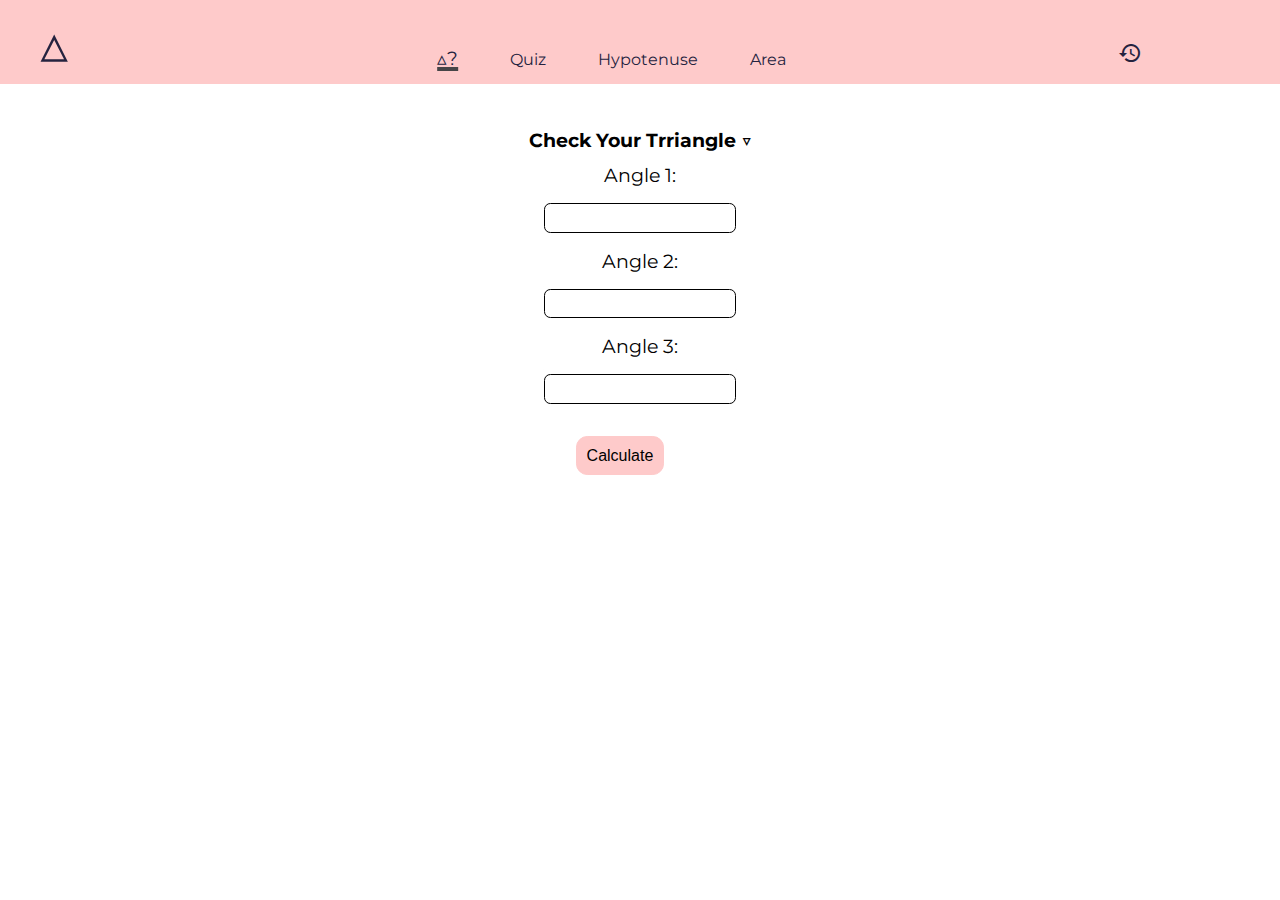
<file: index.html>
<!DOCTYPE html>
<html lang="en">
<head>
    <meta charset="UTF-8">
    <meta http-equiv="X-UA-Compatible" content="IE=edge">
    <meta name="viewport" content="width=device-width, initial-scale=1.0">
    <link href="https://fonts.googleapis.com/icon?family=Material+Icons" rel="stylesheet">
    <link href="style.css" rel="stylesheet" />
    <title>Trriangle</title>
</head>
<body>
    <nav class="navigation">
        <div class="nav-brand">△</div>        
        <ul class="list-non-bullet nav-pills">
            <li class="list-item-inline">
                <a class="link active" href="index.html">▵?</a>
            </li>
            <li class="list-item-inline">
                <a class="link" href="quiz.html">Quiz</a>
            </li>
            <li class="list-item-inline">
                <a class="link" href="hypo.html">Hypotenuse</a>
            </li>
            <li class="list-item-inline">
                <a class="link" href="area.html">Area</a>
            </li>
        </ul>
        <div class="material-icons-outlined tooltip">
            <i class="material-icons">restore</i> 
            <span class="tooltiptext">Reset values</span>
        </div>
    </nav>
    <section class="section" >
        <div class="container container-center">
            <h1>Check Your Trriangle ▽</h1>
            <span>Angle 1:</span>
            <input type="number" id="angle1"/>
            <span>Angle 2:</span>
            <input type="number" id="angle2"/>
            <span>Angle 3:</span>
            <input type="number" id="angle3"/>
            <button id="btn1">Calculate</button>
            <h2><span id="disangle"></span></h2>
        </div>
    </section>

  <script src="app.js" type="text/javascript"></script>
</body>
</html>
</file>
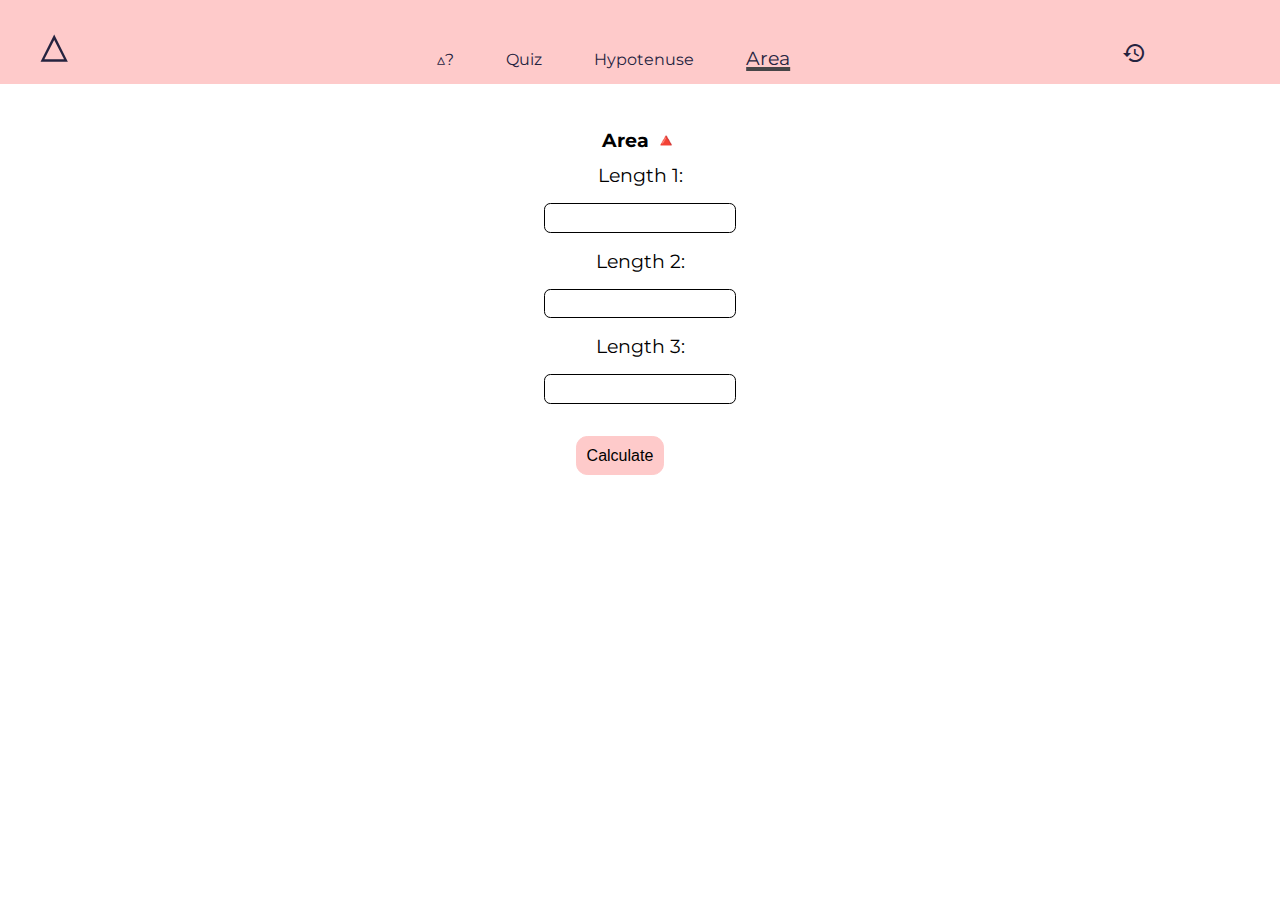
<file: area.html>
<!DOCTYPE html>
<html lang="en">
<head>
    <meta charset="UTF-8">
    <meta http-equiv="X-UA-Compatible" content="IE=edge">
    <meta name="viewport" content="width=device-width, initial-scale=1.0">
    <link href="https://fonts.googleapis.com/icon?family=Material+Icons" rel="stylesheet">
    <link href="style.css" rel="stylesheet" />
    <title>Area</title>
</head>
<body>
    <nav class="navigation">
        <div class="nav-brand">△</div>
        <ul class="list-non-bullet nav-pills">
            <li class="list-item-inline">
                <a class="link" href="index.html">▵?</a>
            </li>
            <li class="list-item-inline">
                <a class="link" href="quiz.html">Quiz</a>
            </li>
            <li class="list-item-inline">
                <a class="link" href="hypo.html">Hypotenuse</a>
            </li>
            <li class="list-item-inline">
                <a class="link active" href="area.html">Area</a>
            </li>
        </ul>
        <div class="material-icons-outlined tooltip">
            <i class="material-icons">restore</i> 
            <span class="tooltiptext">Reset values</span>
        </div>
    </nav>
    <section class="section" >
        <div class="container container-center">
            <h1>Area 🔺</h1>
            <span>Length 1:</span>
            <input type="number" id="len1"/>
            <span>Length 2:</span>
            <input type="number" id="len2"/>
            <span>Length 3:</span>
            <input type="number" id="len3"/>
            <button id="btn3">Calculate</button>
            <h2><span id="disarea"></span></h2>
        </div>
    </section>

  <script src="area.js" type="text/javascript"></script>
</body>
</html>
</file>
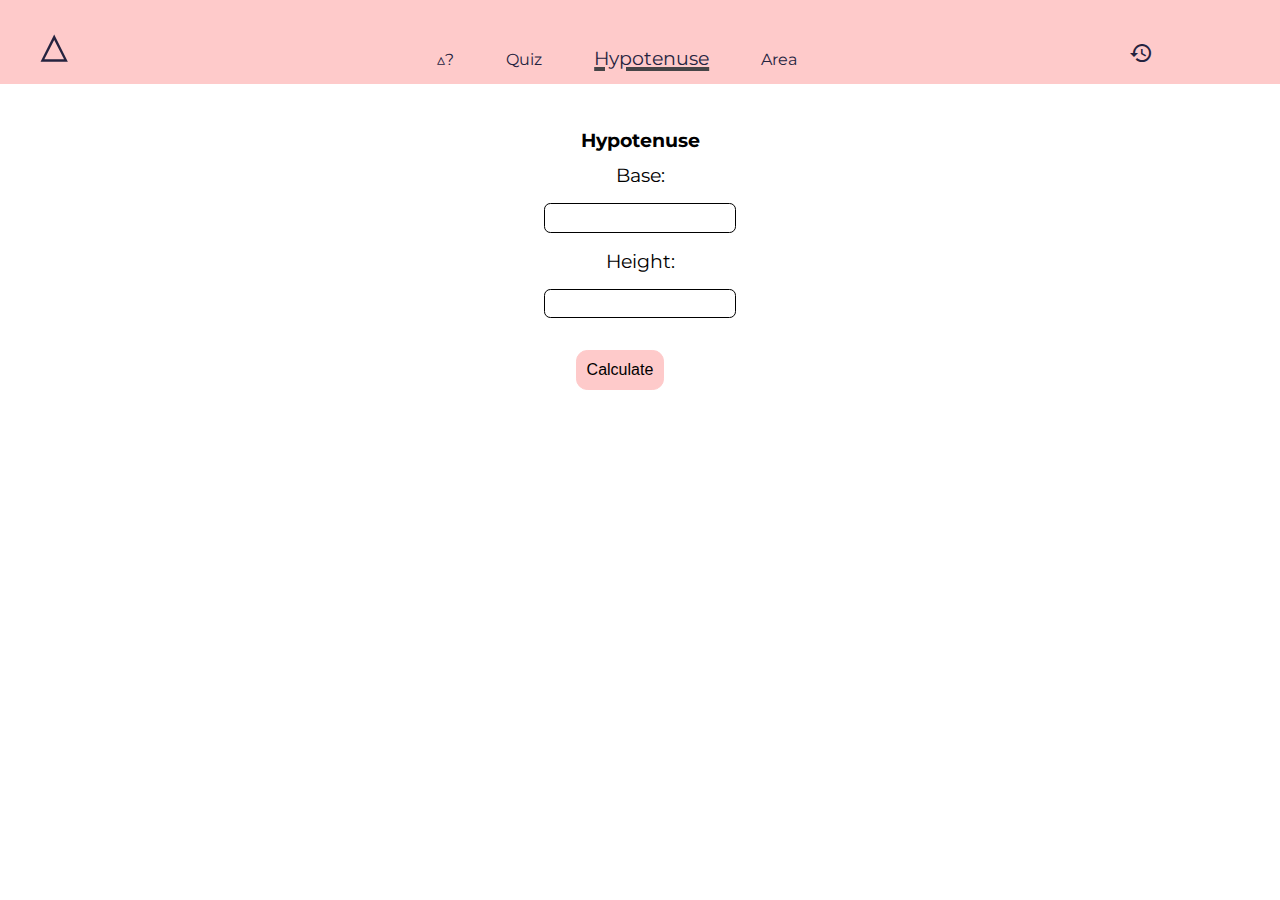
<file: hypo.html>
<!DOCTYPE html>
<html lang="en">
<head>
    <meta charset="UTF-8">
    <meta http-equiv="X-UA-Compatible" content="IE=edge">
    <meta name="viewport" content="width=device-width, initial-scale=1.0">
    <link href="https://fonts.googleapis.com/icon?family=Material+Icons" rel="stylesheet">
    <link href="style.css" rel="stylesheet" />
    <title>Hypotenuse</title>
</head>
<body>
    <nav class="navigation">
        <div class="nav-brand">△</div>
        <ul class="list-non-bullet nav-pills">
            <li class="list-item-inline">
                <a class="link" href="index.html">▵?</a>
            </li>
            <li class="list-item-inline">
                <a class="link" href="quiz.html">Quiz</a>
            </li>
            <li class="list-item-inline">
                <a class="link active" href="hypo.html">Hypotenuse</a>
            </li>
            <li class="list-item-inline">
                <a class="link" href="area.html">Area</a>
            </li>
        </ul>
        <div class="material-icons-outlined tooltip">
            <i class="material-icons">restore</i> 
            <span class="tooltiptext">Reset values</span>
        </div>
    </nav>
    <section class="section" >
        <div class="container container-center">
            <h1>Hypotenuse </h1>
            <span>Base:</span> 
            <input type="number" id="base" />
            <span>Height:</span>
            <input type="number" id="height" />
            <button id="btn3">Calculate</button>
            <h2><span id="dishypo"></span></h2>
        </div>
    </section>

  <script src="hypo.js" type="text/javascript"></script>
</body>
</html>
</file>
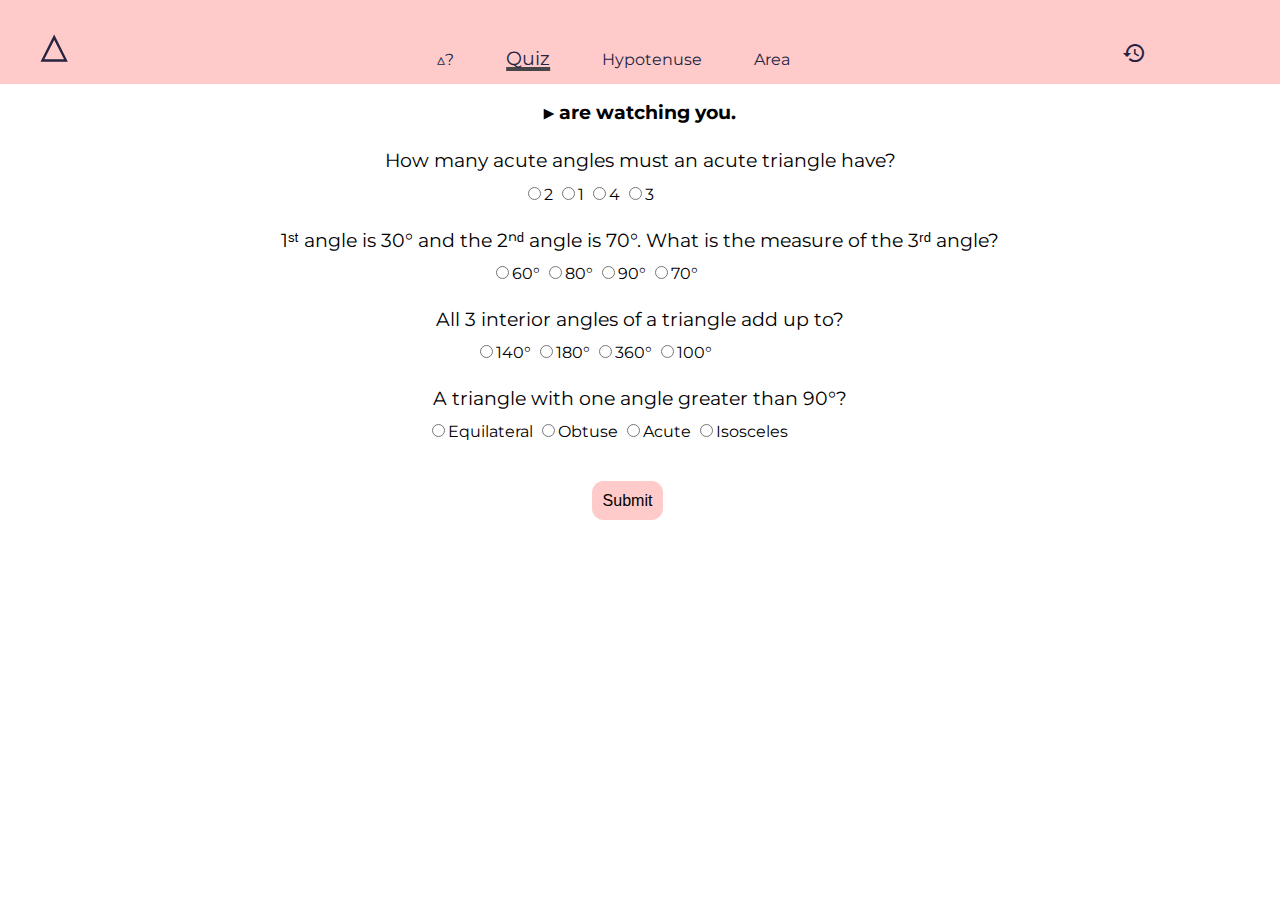
<file: quiz.html>
<!DOCTYPE html>
<html lang="en">
<head>
    <meta charset="UTF-8">
    <meta name="viewport" content="width=device-width, initial-scale=1.0">
    <link href="https://fonts.googleapis.com/icon?family=Material+Icons" rel="stylesheet">
    <link href="style.css" rel="stylesheet" />
    <title>Quiz</title>
</head>
<body>
    <nav class="navigation">
        <div class="nav-brand">△</div>
        <ul class="list-non-bullet nav-pills">
            <li class="list-item-inline">
                <a class="link" href="index.html">▵?</a>
            </li>
            <li class="list-item-inline">
                <a class="link active" href="quiz.html">Quiz</a>
            </li>
            <li class="list-item-inline">
                <a class="link" href="hypo.html">Hypotenuse</a>
            </li>
            <li class="list-item-inline">
                <a class="link" href="area.html">Area</a>
            </li>
        </ul>
        <div class="material-icons-outlined tooltip">
            <i class="material-icons">restore</i> 
            <span class="tooltiptext">Reset values</span>
        </div>
    </nav>
    <section class="section1" >
        <div class="container container-center">
            <h1>▸ are watching you.</h1>
            <form>
                <div class="radioop">
                    <span>How many acute angles must an acute triangle have?</span>
                    <label ><input type="radio" name="rb1" class="radiobtn" id="ans1" />2</label>
                    <label ><input type="radio" name="rb1" class="radiobtn"  />1</label>
                    <label><input  type="radio" name="rb1" class="radiobtn" />4</label>
                    <label ><input type="radio" name="rb1" class="radiobtn" />3</label>
                </div>
                <div class="radioop">
                    <span>1ˢᵗ angle is 30° and the 2ⁿᵈ angle is 70°. What is the measure of the 3ʳᵈ angle?</span>
                    <label><input type="radio" name="rb2" class="radiobtn"  id="ans2">60°</label>
                    <label><input type="radio" name="rb2" class="radiobtn"  >80°</label>
                    <label><input type="radio" name="rb2"class="radiobtn"  >90°</label>
                    <label><input type="radio" name="rb2" class="radiobtn"  >70°</label>
                </div>
                <div class="radioop">
                    <span>All 3 interior angles of a triangle add up to?</span>
                    <label><input type="radio" name="rb3" class="radiobtn"  id="ans3">140°</label>
                    <label><input type="radio" name="rb3" class="radiobtn"  >180°</label>
                    <label><input type="radio" name="rb3" class="radiobtn"  >360°</label>
                    <label><input type="radio" name="rb3"class="radiobtn"  >100°</label>
                </div>
                <div class="radioop">
                    <span>A triangle with one angle greater than 90°?</span>
                    <label><input type="radio" name="rb4" class="radiobtn"  id="ans4">Equilateral</label>
                    <label><input type="radio" name="rb4" class="radiobtn"  >Obtuse</label>
                    <label><input type="radio" name="rb4" class="radiobtn"  >Acute</label>
                    <label><input type="radio" name="rb4" class="radiobtn"  >Isosceles</label>
                </div>
                <button type="button" id="btn2">Submit</button>
            </form>
      <h2><span id="disquiz"></span></h2>
        </div>
    </section>

  <script src="quiz.js" type="text/javascript"></script>
</body>
</html>
</file>
<file: style.css>
@import url('https://fonts.googleapis.com/css2?family=Montserrat:wght@400;500&display=swap'); 
:root {
    --dark-gray: #f0f2f7;
    --primary-color: #FECACA;
    --dark-blue:#25233f;
}
body {
    font-family: 'Montserrat', sans-serif;
    margin: 0px;
}
.margin-md {
    margin: 2rem;
}
.container {
    padding: 0rem 1rem;
    margin: auto;
}
.link {
    box-sizing: border-box;
    text-decoration: none;
    padding: 0.5rem 1rem;
}
.active{
    text-decoration: solid underline rgb(71, 69, 71) 4px;
    font-size: larger;
}
.list-non-bullet {
    list-style: none;
    padding-inline-start: 0px;
}

.list-item-inline {
    display: inline;
    padding: 0rem 0.5rem;
}
.navigation {
    background-color: var(--primary-color);
    color: var(--dark-blue); 
    padding: 0.2rem;
}
.navigation .nav-brand {
    font-weight: medium 500;
    margin: 0 2rem;
    font-size: 4rem;
    display: inline;
}
.navigation .nav-pills{
    display: inline;
    padding: 2rem;
    margin: 0 17rem;
}
.navigation .link {
    color: var(--dark-blue); 
}
.material-icons-outlined{
    display: inline-block;
    cursor: pointer;
}
.tooltip {
    position: relative;
}
 .tooltip .tooltiptext {
    visibility: hidden;
    width: 7rem;
    background-color: var(--dark-blue);
    color: var(--dark-gray);
    text-align: center;
    font-size: small;
    border-radius: 6px;
    padding: 3px 0;
    position: absolute;
    z-index: 1;
    top: 90%;
    left: 50%;
    margin-left: -60px;
}
.tooltip .tooltiptext::after {
    content: "";
    position: absolute;
    bottom: 100%;
    left: 50%;
    margin-left: -5px;
    border-width: 5px;
    border-style: solid;
    border-color: transparent transparent black transparent;
}
.tooltip:hover .tooltiptext {
    visibility: visible;
}
.section {
    padding: 2rem;
    margin: 1rem 18rem;
    margin-top: 0;
}
.section h1 {
    text-align: center;
}
h1,span{
    text-align: center;
    display: block;
    margin: 0.7rem 0;
    font-size: 1.2rem;
}
#angle1,#angle2,#angle3,#base,#height,#len1,#len2,#len3{
    margin: 1rem auto;
    padding: 0.4rem;
    text-align: center;
    display: block;
    border-radius: 0.4rem;
    border: 1px solid;
}
button{
    margin: 1rem 15rem;
    border: 1px solid  #FECACA;
    background-color: #FECACA;
    padding: 0.6rem;
    border-radius: 0.7rem;
    font-size: medium;
    cursor: pointer;
}
#disangle{
    font-size: large;
    padding: 2rem;
}
.section1{
    margin: 1rem 10rem; 
}
.radiobtn{
    display: inline-block;
    padding: 2rem 15rem;
}
.radioop{
    margin: 1.5rem auto;
}
#ans1{
    margin-left: 22rem;
}
#ans2{
    margin-left: 20rem;
}
#ans3{
    margin-left: 19rem;
}
#ans4{
    margin-left: 16rem;
}
#btn2{
    margin-left:26rem ;
}
</file>
